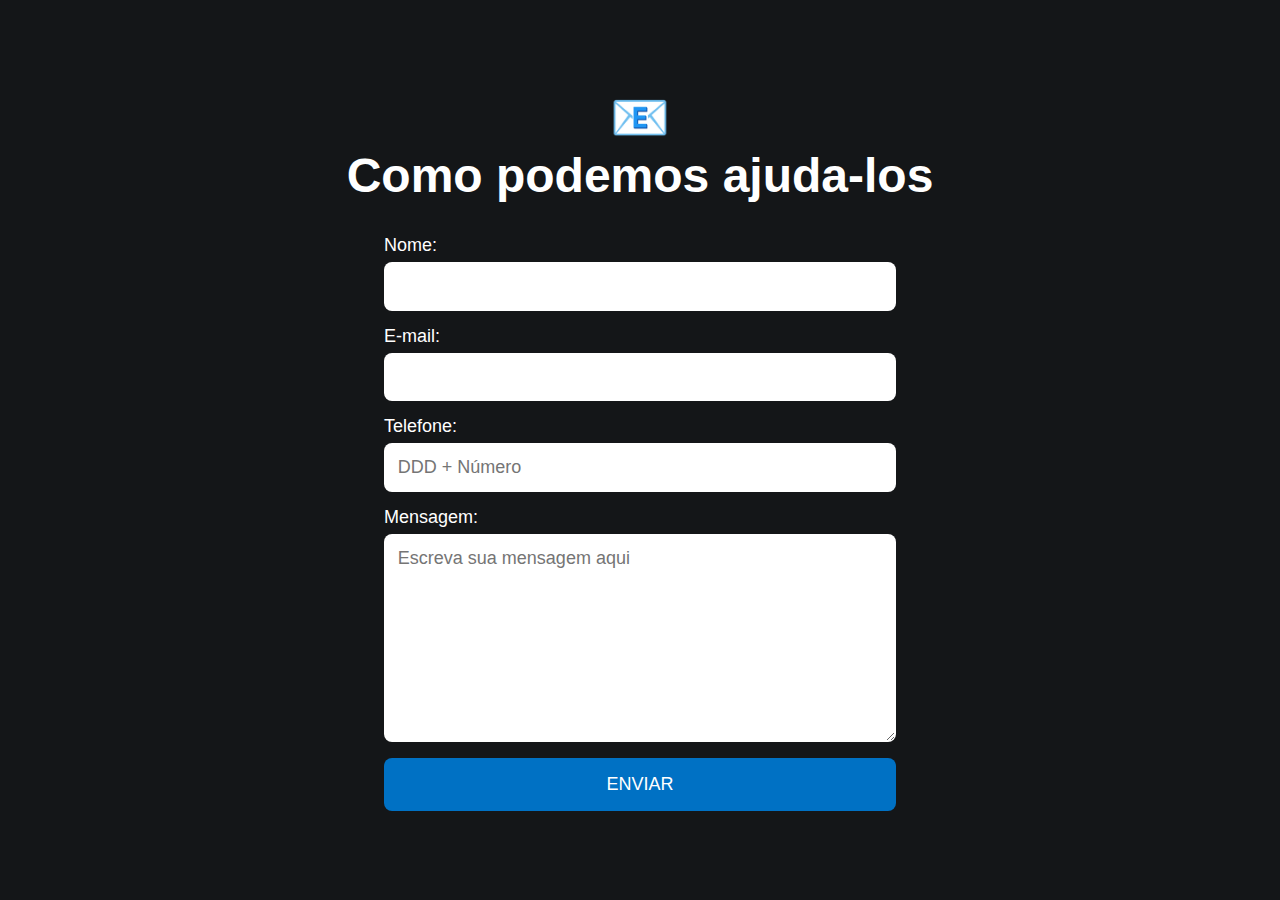
<file: index.html>
<!DOCTYPE html>
<html lang="en">
<head>
  <meta charset="UTF-8">
  <meta http-equiv="X-UA-Compatible" content="IE=edge">
  <meta name="viewport" content="width=device-width, initial-scale=1.0">
  <title>Formulario html</title>
  <link rel="stylesheet" href="style.css">
</head>
<body>
  <h1>Como podemos ajuda-los </h1>

    <form action="https://formsubmit.co/email@gmail.com" method="POST" class="form">
        <label for="name">Nome:</label>
        <input type="text" name="name" required>

        <label for="email">E-mail:</label>
        <input type="email" name="email" required>

        <label for="phone">Telefone:</label>
        <input type="tel" name="phone" required placeholder="DDD + Número">

        <label for="message">Mensagem:</label>
        <textarea name="message"  placeholder="Escreva sua mensagem aqui" required></textarea>

        <input type="hidden" name="_captcha" value="false">
        <input type="hidden" name="_next" value="http://127.0.0.1:5500/obrigado.html">
        <button type="submit">Enviar</button>
        
    </form>
 
</body>
</html>
</file>
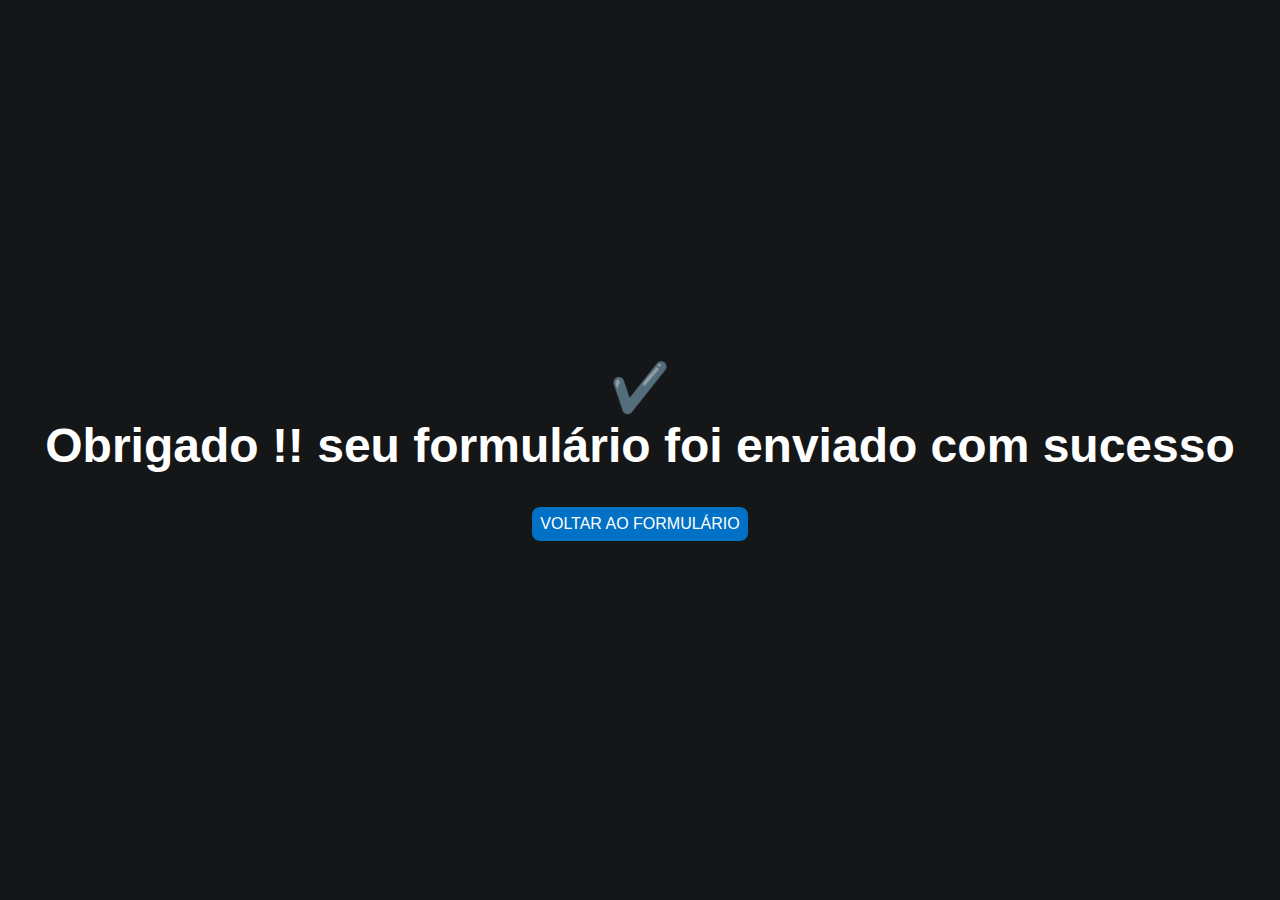
<file: obrigado.html>
<!DOCTYPE html>
<html lang="en">
<head>
  <meta charset="UTF-8">
  <meta http-equiv="X-UA-Compatible" content="IE=edge">
  <meta name="viewport" content="width=device-width, initial-scale=1.0">
  <title>Document</title>
  <link rel="stylesheet" href="style.css">
</head>
<body>
  <h2>Obrigado !! seu formulário foi enviado com sucesso </h2>
  <button class="botaovolt"><a href="index.html">Voltar ao formulário</a></button>
</body>
</html>
</file>
<file: style.css>
* {
  padding:0;
  margin: 0;
  box-sizing: border-box;
}
body {
  background-color: #141618;
  min-height:100vh;
  display: flex;
  align-items: center;
  justify-content: center;
  flex-direction: column;
  font-family: -apple-system, BlinkMacSystemFont, 'Segoe UI', Roboto, Oxygen, Ubuntu, Cantarell, 'Open Sans', 'Helvetica Neue', sans-serif;
  padding:1rem;
}

h1,h2{
  font-size:3rem;
  color: #fff;
  margin-bottom:2rem;
  text-align:center;
  line-height: 1.2;
}
h1::before{
  content:"📧";
  display: block;
}
h2::before{
  content:"✔️";
  display: block;
}
.form{
  width:100%;
  max-width: 32rem;
  font-size: 1.125rem;
}
.form label,
.form input,
.form textarea,
.form button{
  display: block;
  width:100%;
  outline: none;
  
}

.form label {
  color: #fff;
  line-height: 1;
  margin-bottom: 0.5rem;
  
}
.form input,
.form textarea{
  font: inherit;
  padding:0.8rem;
  margin-bottom:1rem;
  border: 1px solid transparent;
  border-radius: 8px;

}
.form textarea {
  /*tamanho de 208px - nao redimensiona a caixa no sentido horizontal  */
  min-height:13rem;
  resize: vertical;
}
.form button{
  display: block;
  padding:1rem;
  background:#0071c4;
  color:#fff;
  font:inherit;
  text-transform: uppercase;
  border:none;
  border-radius: 8px;
  cursor: pointer;
  transition: 0.2s;
}
.form button:hover,
.form button:focus{
    outline: none;
    background:#09d;
}

.botaovolt{
  font: inherit;
  border-radius: 8px;
  background:#0071c4;
  border:none; 
  padding:0.5em;
  transition:0.5s;

}
.botaovolt a {
  text-decoration: none;
  color:#fff;
  text-transform:uppercase;
  
}
.botaovolt:hover{
  background:rgb(1, 140, 199);

}
</file>
